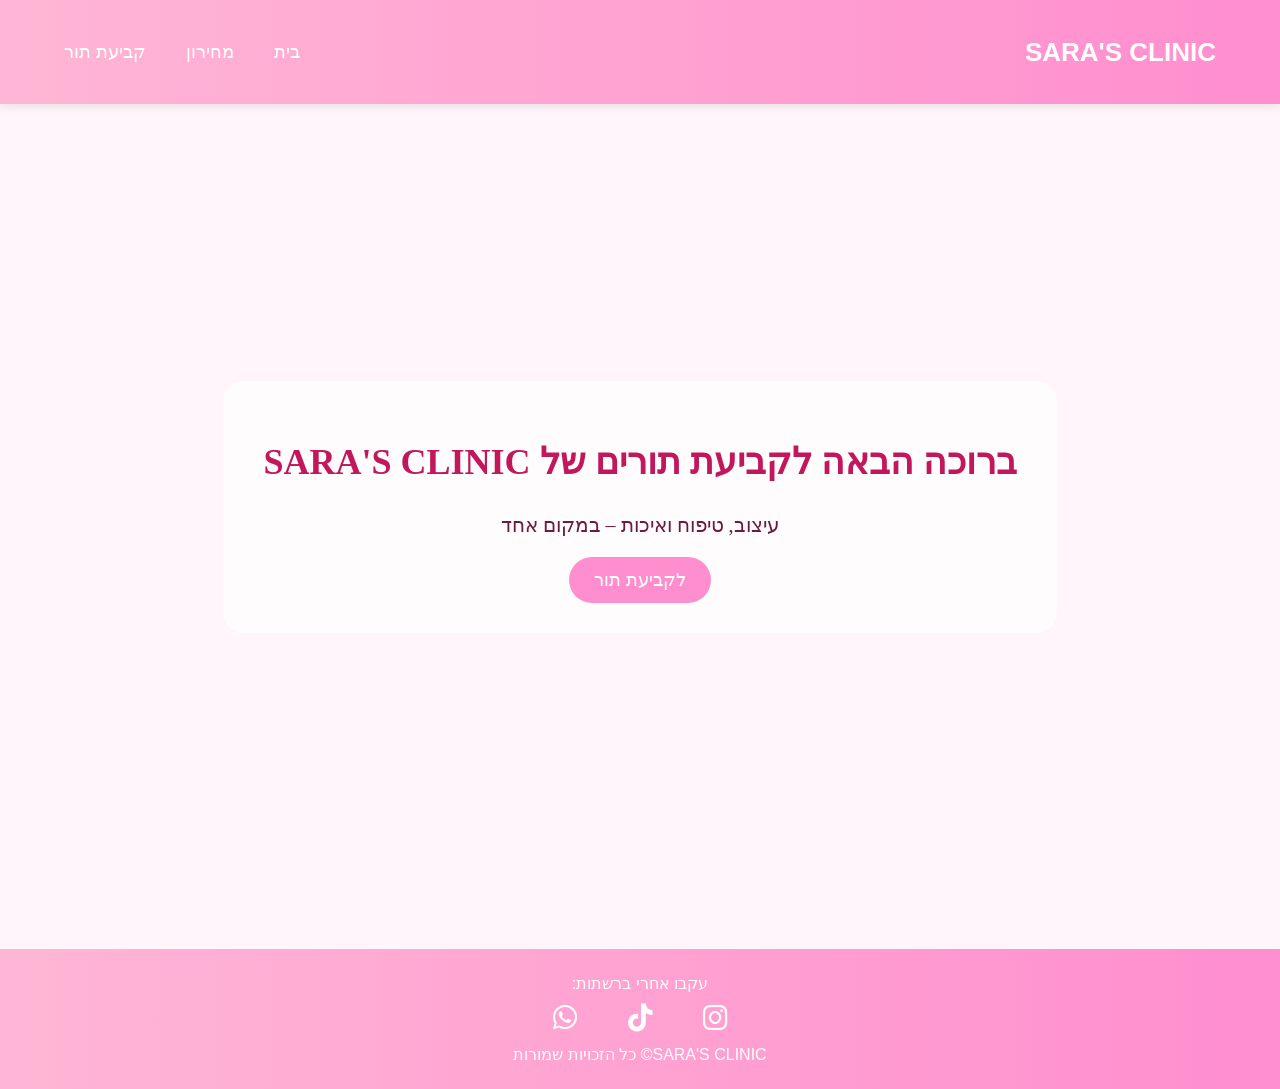
<file: index.html>
<!DOCTYPE html>
<html lang="he" dir="rtl">
<head>
    <meta charset="UTF-8" />
    <meta name="viewport" content="width=device-width, initial-scale=1.0" />
    <link rel="stylesheet" href="styles.css" />
</head>
<body>
    <header class="header">
        <nav class="navbar">
         <h1 class="logo">SARA'S CLINIC</h1>
            <ul class="nav-links">
                <li><a href="index.html">בית</a></li>
                <li><a href="prices.html">מחירון</a></li>
                <li><a href="booking.html">קביעת תור</a></li>
            </ul>
        </nav>
    </header>

 
     <section class="hero">
        <id="img1" src="IMG-20240620-WA0000.jpg" alt="Pineapple" width="300" height="300">
        <div class="hero-content">
            <h2>ברוכה הבאה לקביעת תורים של SARA'S CLINIC</h2>
            <p>עיצוב, טיפוח ואיכות – במקום אחד</p>
            <a href="booking.html" class="btn">לקביעת תור</a>
        </div>
    </section>
    <link rel="stylesheet" href="https://cdnjs.cloudflare.com/ajax/libs/font-awesome/6.5.0/css/all.min.css">

<footer class="footer">
  <p>עקבו אחרי ברשתות:</p>
  
  <div class="social-icons">
    <a href="https://www.instagram.com/saras_clinic_?igsh=MTVwcHh5YW1weXF5aQ==" target="_blank">
      <i class="fab fa-instagram"></i>
    </a>

    <a href="https://www.tiktok.com/@sara.sharabii?lang=he-IL&is_from_webapp=1&sender_device=mobile&sender_web_id=7563496106438362631" target="_blank">
      <i class="fab fa-tiktok"></i>
    </a>

    <a href="https://wa.me/972542250320" target="_blank">
      <i class="fab fa-whatsapp"></i>
    </a>
  </div>

  <p class="copy"> SARA'S CLINIC© כל הזכויות שמורות</p>
</footer>

</body>
</html>
</file>
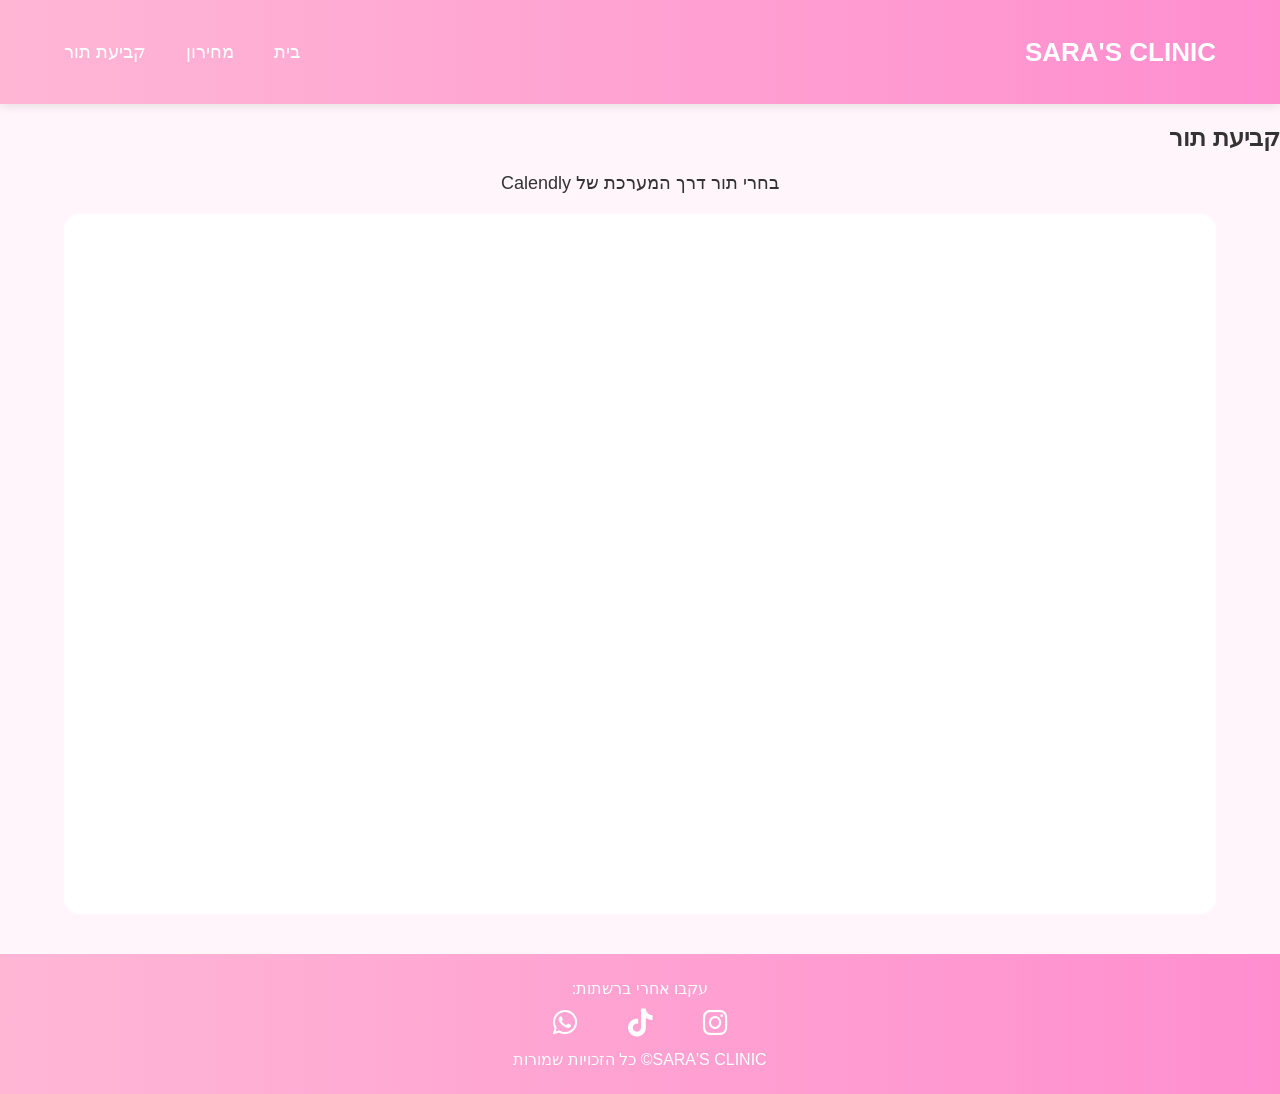
<file: booking.html>
<!DOCTYPE html>
<html lang="he" dir="rtl">
<head>
  <meta charset="UTF-8" />
  <meta name="viewport" content="width=device-width, initial-scale=1.0" />
  <link rel="stylesheet" href="styles.css" />
</head>
<body>
  <header class="header">
    <nav class="navbar">
      <h1 class="logo">SARA'S CLINIC</h1>
      <ul class="nav-links">
        <li><a href="index.html">בית</a></li>
        <li><a href="prices.html">מחירון</a></li>
        <li><a href="booking.html">קביעת תור</a></li>
      </ul>
    </nav>
  </header>

  <section class="booking-section">
    <h2 class="price-title">קביעת תור</h2>
    <p style="text-align:center; margin-bottom:20px; font-size:18px;">בחרי תור דרך המערכת של Calendly</p>

    <!-- הטמעת היומן של Calendly בתוך האתר -->
    <div style="min-width:320px; height:700px; display:flex; justify-content:center;">
      <iframe
        src="https://calendly.com/yaelsharabi100/30min"
        width="90%"
        height="100%"
        frameborder="0"
        style="border-radius:15px; background:white;">
      </iframe>
    </div>
  </section>
   <link rel="stylesheet" href="https://cdnjs.cloudflare.com/ajax/libs/font-awesome/6.5.0/css/all.min.css">
  <footer class="footer">
  <p>עקבו אחרי ברשתות:</p>
  
  <div class="social-icons">
    <a href="https://www.instagram.com/saras_clinic_?igsh=MTVwcHh5YW1weXF5aQ==" target="_blank">
      <i class="fab fa-instagram"></i>
    </a>

    <a href="https://www.tiktok.com/@sara.sharabii?lang=he-IL&is_from_webapp=1&sender_device=mobile&sender_web_id=7563496106438362631" target="_blank">
      <i class="fab fa-tiktok"></i>
    </a>

    <a href="https://wa.me/972542250320" target="_blank">
      <i class="fab fa-whatsapp"></i>
    </a>
  </div>

  <p class="copy"> SARA'S CLINIC© כל הזכויות שמורות</p>
</footer>
</body>
</html>
</file>
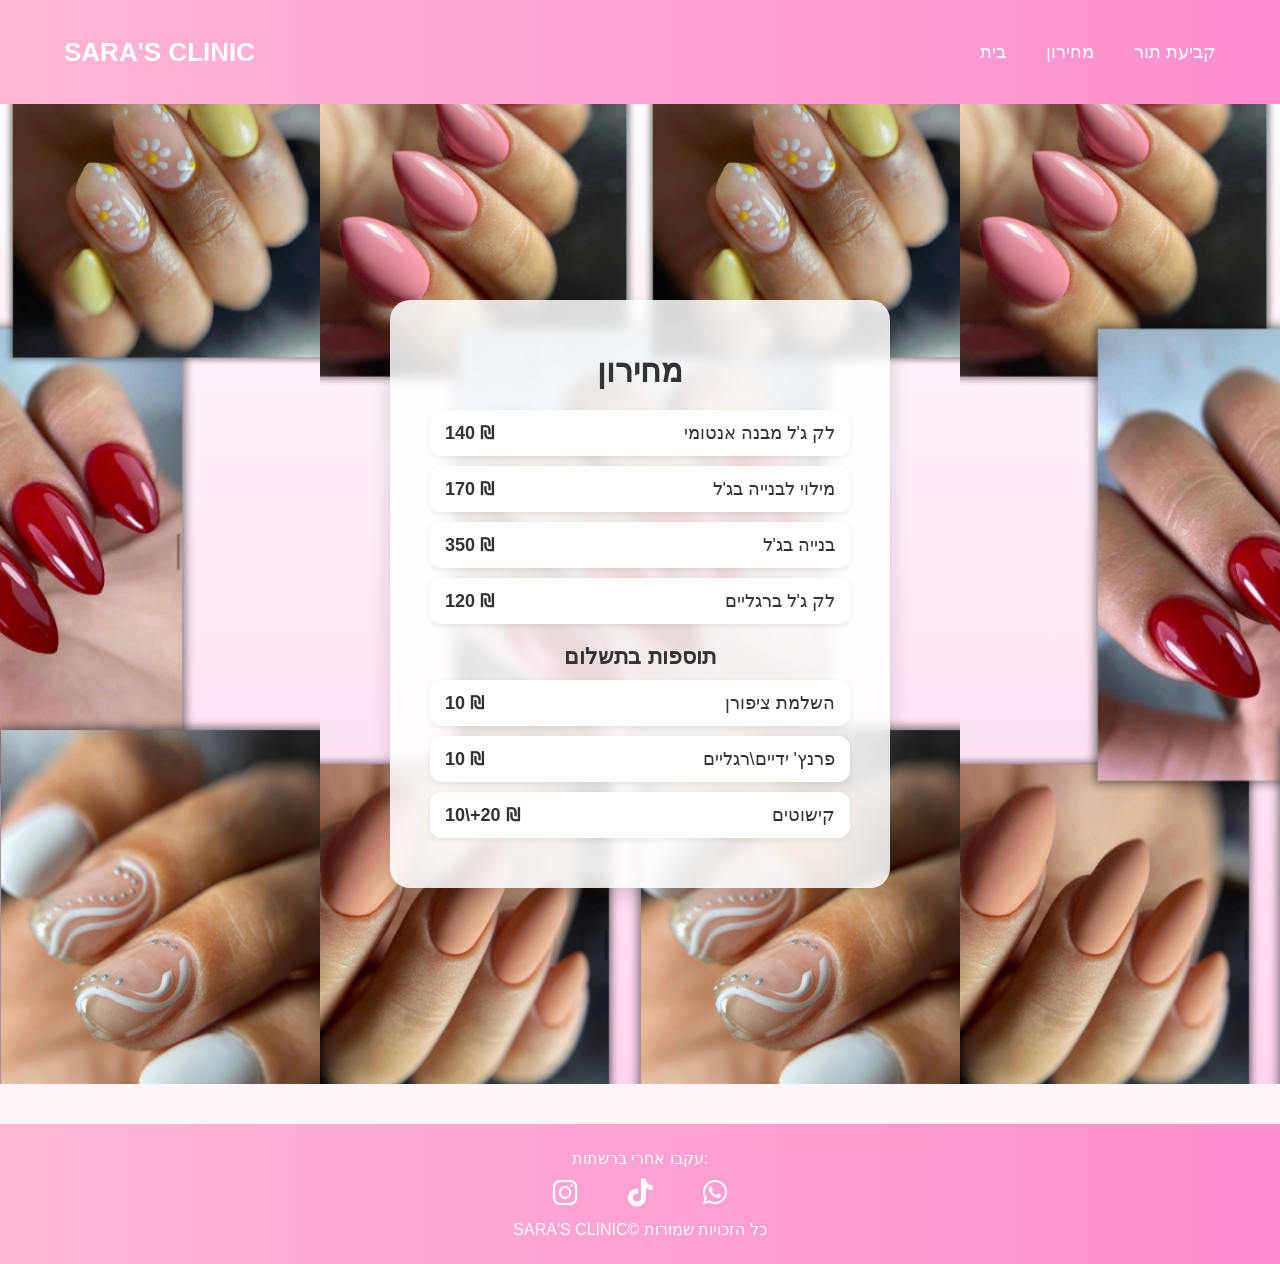
<file: prices.html>
<!DOCTYPE html>
<html lang="en">
<head>
  <meta charset="UTF-8">
  <meta name="viewport" content="width=device-width, initial-scale=1.0">
 <link rel="stylesheet" href="styles.css">

</head>
<body>
    <header class="header">
        <nav class="navbar">
         <h1 class="logo">SARA'S CLINIC</h1>
            <ul class="nav-links">
                <li><a href="index.html">בית</a></li>
                <li><a href="prices.html">מחירון</a></li>
                <li><a href="booking.html">קביעת תור</a></li>
            </ul>
        </nav>
    </header>
<div class="pricing-page">
  <div class="pricing-card">
    <h1>מחירון</h1>

    <ul class="price-list">
      <li> <strong>140 ₪</strong> <span>לק ג'ל מבנה אנטומי</span></li>
      <li><strong>170 ₪</strong> <span>מילוי לבנייה בג'ל</span> </li>
      <li><strong>350 ₪</strong> <span>בנייה בג'ל</span> </li>
      <li><strong>120 ₪</strong> <span>לק ג'ל ברגליים</span> </li>
    </ul>

    <h2>תוספות בתשלום</h2>

    <ul class="extras-list">
       <li><strong>10 ₪</strong> <span>השלמת ציפורן</span> </li>
      <li> <strong>10 ₪</strong> <span>פרנץ' ידיים\רגליים</span></li>
      <li><strong>10\+20 ₪</strong> <span>קישוטים</span> </li>

  </div>
</div>
 <link rel="stylesheet" href="https://cdnjs.cloudflare.com/ajax/libs/font-awesome/6.5.0/css/all.min.css">
<footer class="footer">
  <p>עקבו אחרי ברשתות:</p>
  
  <div class="social-icons">
    <a href="https://www.instagram.com/saras_clinic_?igsh=MTVwcHh5YW1weXF5aQ==" target="_blank">
      <i class="fab fa-instagram"></i>
    </a>

    <a href="https://www.tiktok.com/@sara.sharabii?lang=he-IL&is_from_webapp=1&sender_device=mobile&sender_web_id=7563496106438362631" target="_blank">
      <i class="fab fa-tiktok"></i>
    </a>

    <a href="https://wa.me/972542250320" target="_blank">
      <i class="fab fa-whatsapp"></i>
    </a>
  </div>

  <p class="copy"> SARA'S CLINIC© כל הזכויות שמורות</p>
</footer>
</body>
</html>
</file>
<file: styles.css>
/* עיצוב כללי */
body {
  margin: 0;
  font-family: "Assistant", sans-serif;
  background-color: #fff5fa; /* ורוד עדין */
  color: #333;
}

/* כותרת ותפריט עליון */
.header {
  background: linear-gradient(90deg, #ffb6d5, #ff8ecf);
  padding: 15px 0;
  box-shadow: 0 2px 10px rgba(0, 0, 0, 0.1);
}

.footer {
  text-align: center;
  padding: 20px;
  background: linear-gradient(90deg, #ffb6d5, #ff8ecf);
  margin-top: 40px;
}

.footer p {
  color: rgb(255, 255, 255);
  margin: 5px 0;
  font-size: 16px;
}

.social-icons {
  display: flex;
  justify-content: center;
  gap: 50px;
  margin: 10px 0;
}

.social-icons a {
  font-size: 28px;
  color: #ffffff;
  transition: 0.3s;
}

.social-icons a:hover {
  color: #ff4081;
  transform: scale(1.2);
}

.copy {
  font-size: 14px;
  color: #666;
}


.navbar {
  width: 90%;
  margin: auto;
  display: flex;
  justify-content: space-between;
  align-items: center;
}

.logo {
  font-size: 26px;
  font-weight: bold;
  color: white;
}

.nav-links {
  list-style: none;
  display: flex;
  gap: 40px;
}

.nav-links a {
  text-decoration: none;
  color: white;
  font-size: 18px;
  transition: 0.3s;
}

.nav-links a:hover {
  opacity: 0.7;
}

/* דף ראשי - חלק עליון */
.hero {
  height: 85vh;
  font-family:Aharoni;
  display: flex;
  justify-content: center;
  align-items: center;
  text-align: center;
  padding: 20px;
}

.hero-content {
  background-color: rgba(255, 255, 255, 0.7);
  padding: 30px 40px;
  border-radius: 20px;
  backdrop-filter: blur(5px);
}

.hero h2 {
  font-size: 36px;
  color: #c2185b;
  
}

.hero p {
  font-size: 20px;
  margin-bottom: 20px;
  color: #6a1b3f;
}

/* כפתורים */
.btn {
  display: inline-block;
  background-color: #ff8ecf;
  color: white;
  padding: 12px 25px;
  font-size: 18px;
  border-radius: 30px;
  text-decoration: none;
  transition: 0.3s;
}

.btn:hover {
  background-color: #ff74c3;
}

#img1 {
clip-path: circle(40%);
}
         .pricing-page {
  min-height: 100vh;
  background-image: url(עיצוב\ ללא\ שם.png);
  background-size: 50%;
  background-position: center;
  display: flex;
  align-items: center;
  justify-content: center;
  padding: 40px;
}

.pricing-card {
  background: rgba(255, 255, 255, 0.85);
  backdrop-filter: blur(6px);
  border-radius: 20px;
  padding: 30px 40px;
  width: 90%;
  max-width: 420px;
  box-shadow: 0 8px 20px rgba(0,0,0,0.15);
  text-align: center;
}

.pricing-card h1 {
  font-size: 32px;
  margin-bottom: 20px;
}

.price-list,
.extras-list {
  list-style: none;
  padding: 0;
  margin: 0 0 20px;
  text-align: right;
}

.price-list li,
.extras-list li {
  background: #fff;
  padding: 12px 15px;
  margin-bottom: 10px;
  border-radius: 12px;
  font-size: 18px;
  display: flex;
  justify-content: space-between;
  box-shadow: 0 2px 6px rgba(0,0,0,0.08);
}

.pricing-card h2 {
  margin-top: 15px;
  margin-bottom: 10px;
  font-size: 22px;
}
</file>
